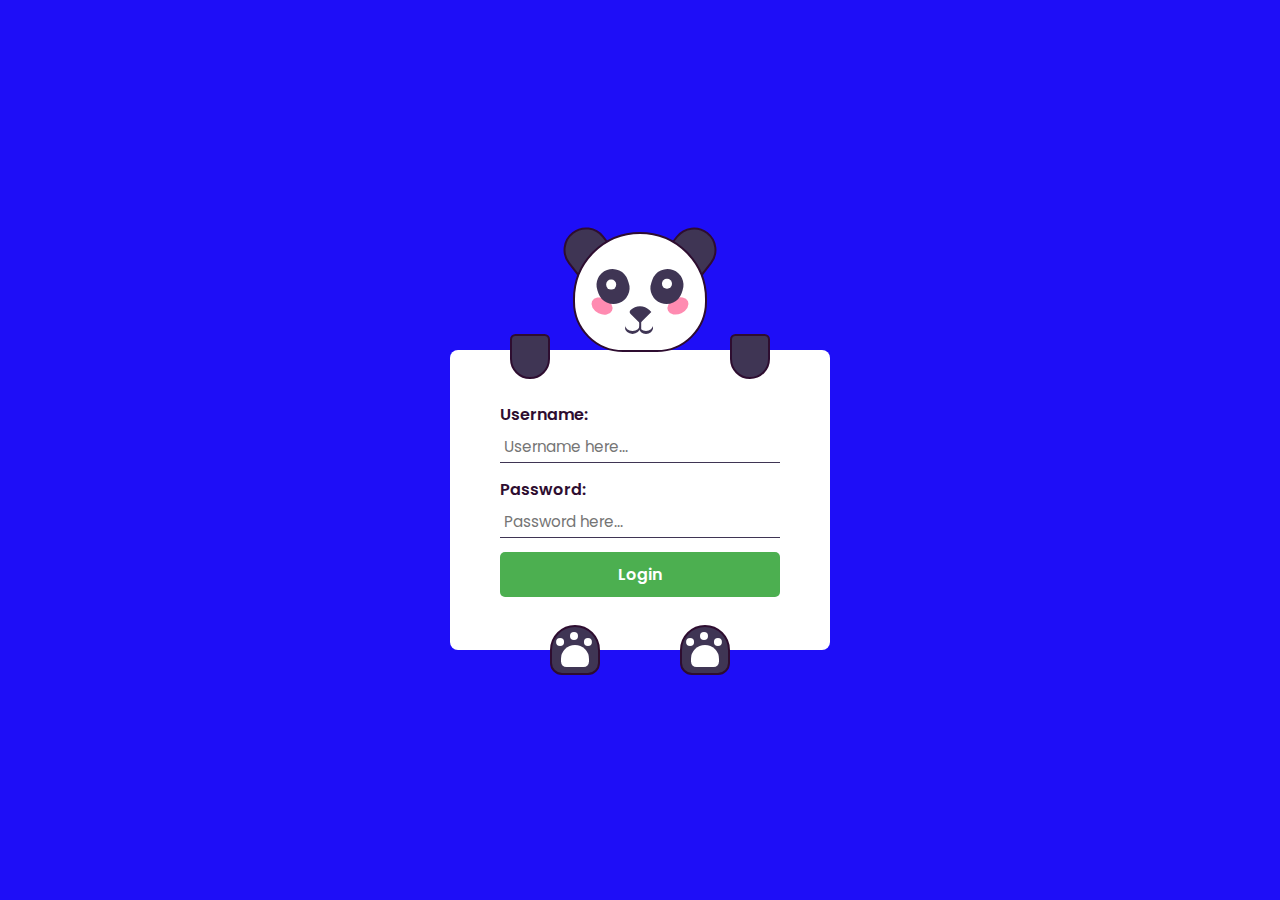
<file: index1.html>
<!DOCTYPE html>
<html lang="en">
  <head>
    <meta name="viewport" content="width=device-width, initial-scale=1.0" />
    <title>Interactive Panda Form</title>
    <!-- Google Font -->
    <link
      href="https://fonts.googleapis.com/css2?family=Poppins:wght@400;600&display=swap"
      rel="stylesheet"
    />
    <!-- Stylesheet -->
    <link rel="stylesheet" href="style.css" />
  </head>
  <body>
    <div class="container">
      <form>
        <label for="username">Username:</label>
        <input type="text" id="username" placeholder="Username here..." />
        <label for="password">Password:</label>
        <input type="password" id="password" placeholder="Password here..." />
        <!-- Updated login button -->
        <a href="home.html" class="login-button">Login</a>
      </form>
      <div class="ear-l"></div>
      <div class="ear-r"></div>
      <div class="panda-face">
        <div class="blush-l"></div>
        <div class="blush-r"></div>
        <div class="eye-l">
          <div class="eyeball-l"></div>
        </div>
        <div class="eye-r">
          <div class="eyeball-r"></div>
        </div>
        <div class="nose"></div>
        <div class="mouth"></div>
      </div>
      <div class="hand-l"></div>
      <div class="hand-r"></div>
      <div class="paw-l"></div>
      <div class="paw-r"></div>
    </div>
    <!-- Script -->
    <script src="script.js"></script>
  </body>
</html>
</file>
<file: style.css>
* {
    padding: 0;
    margin: 0;
    box-sizing: border-box;
    font-family: "Poppins", sans-serif;
  }
  body {
    background-color: #1e0ef7;
  }
  .container {
    height: 31.25em;
    width: 31.25em;
    position: absolute;
    transform: translate(-50%, -50%);
    top: 50%;
    left: 50%;
  }
  form {
    width: 23.75em;
    height: 18.75em;
    background-color: #ffffff;
    position: absolute;
    transform: translate(-50%, -50%);
    top: calc(50% + 3.1em);
    left: 50%;
    padding: 0 3.1em;
    display: flex;
    flex-direction: column;
    justify-content: center;
    border-radius: 0.5em;
  }
  form label {
    display: block;
    margin-bottom: 0.2em;
    font-weight: 600;
    color: #2e0d30;
  }
  form input {
    font-size: 0.95em;
    font-weight: 400;
    color: #3f3554;
    padding: 0.3em;
    border: none;
    border-bottom: 0.12em solid #3f3554;
    outline: none;
  }
  form input:focus {
    border-color: #0244fa;
  }
  form input:not(:last-child) {
    margin-bottom: 0.9em;
  }
  form button {
    font-size: 0.95em;
    padding: 0.8em 0;
    border-radius: 2em;
    border: none;
    outline: none;
    background-color: #f4c531;
    color: #2e0d30;
    text-transform: uppercase;
    font-weight: 600;
    letter-spacing: 0.15em;
    margin-top: 0.8em;
  }
  .panda-face {
    height: 7.5em;
    width: 8.4em;
    background-color: #ffffff;
    border: 0.18em solid #2e0d30;
    border-radius: 7.5em 7.5em 5.62em 5.62em;
    position: absolute;
    top: 2em;
    margin: auto;
    left: 0;
    right: 0;
  }
  .ear-l,
  .ear-r {
    background-color: #3f3554;
    height: 2.5em;
    width: 2.81em;
    border: 0.18em solid #2e0d30;
    border-radius: 2.5em 2.5em 0 0;
    top: 1.75em;
    position: absolute;
  }
  .ear-l {
    transform: rotate(-38deg);
    left: 10.75em;
  }
  .ear-r {
    transform: rotate(38deg);
    right: 10.75em;
  }
  .blush-l,
  .blush-r {
    background-color: #ff8bb1;
    height: 1em;
    width: 1.37em;
    border-radius: 50%;
    position: absolute;
    top: 4em;
  }
  .blush-l {
    transform: rotate(25deg);
    left: 1em;
  }
  .blush-r {
    transform: rotate(-25deg);
    right: 1em;
  }
  .eye-l,
  .eye-r {
    background-color: #3f3554;
    height: 2.18em;
    width: 2em;
    border-radius: 2em;
    position: absolute;
    top: 2.18em;
  }
  .eye-l {
    left: 1.37em;
    transform: rotate(-20deg);
  }
  .eye-r {
    right: 1.37em;
    transform: rotate(20deg);
  }
  .eyeball-l,
  .eyeball-r {
    height: 0.6em;
    width: 0.6em;
    background-color: #ffffff;
    border-radius: 50%;
    position: absolute;
    left: 0.6em;
    top: 0.6em;
    transition: 1s all;
  }
  .eyeball-l {
    transform: rotate(20deg);
  }
  .eyeball-r {
    transform: rotate(-20deg);
  }
  .nose {
    height: 1em;
    width: 1em;
    background-color: #3f3554;
    position: absolute;
    top: 4.37em;
    margin: auto;
    left: 0;
    right: 0;
    border-radius: 1.2em 0 0 0.25em;
    transform: rotate(45deg);
  }
  .nose:before {
    content: "";
    position: absolute;
    background-color: #3f3554;
    height: 0.6em;
    width: 0.1em;
    transform: rotate(-45deg);
    top: 0.75em;
    left: 1em;
  }
  .mouth,
  .mouth:before {
    height: 0.75em;
    width: 0.93em;
    background-color: transparent;
    position: absolute;
    border-radius: 50%;
    box-shadow: 0 0.18em #3f3554;
  }
  .mouth {
    top: 5.31em;
    left: 3.12em;
  }
  .mouth:before {
    content: "";
    position: absolute;
    left: 0.87em;
  }
  .hand-l,
  .hand-r {
    background-color: #3f3554;
    height: 2.81em;
    width: 2.5em;
    border: 0.18em solid #2e0d30;
    border-radius: 0.6em 0.6em 2.18em 2.18em;
    transition: 1s all;
    position: absolute;
    top: 8.4em;
  }
  .hand-l {
    left: 7.5em;
  }
  .hand-r {
    right: 7.5em;
  }
  .paw-l,
  .paw-r {
    background-color: #3f3554;
    height: 3.12em;
    width: 3.12em;
    border: 0.18em solid #2e0d30;
    border-radius: 2.5em 2.5em 1.2em 1.2em;
    position: absolute;
    top: 26.56em;
  }
  .paw-l {
    left: 10em;
  }
  .paw-r {
    right: 10em;
  }
  .paw-l:before,
  .paw-r:before {
    position: absolute;
    content: "";
    background-color: #ffffff;
    height: 1.37em;
    width: 1.75em;
    top: 1.12em;
    left: 0.55em;
    border-radius: 1.56em 1.56em 0.6em 0.6em;
  }
  .paw-l:after,
  .paw-r:after {
    position: absolute;
    content: "";
    background-color: #ffffff;
    height: 0.5em;
    width: 0.5em;
    border-radius: 50%;
    top: 0.31em;
    left: 1.12em;
    box-shadow: 0.87em 0.37em #ffffff, -0.87em 0.37em #ffffff;
  }
  @media screen and (max-width: 500px) {
    .container {
      font-size: 14px;
    }
  }
  .login-button {
    display: inline-block;
    padding: 10px 20px;
    background-color: #4CAF50;
    color: white;
    text-align: center;
    text-decoration: none;
    border-radius: 5px;
    font-family: 'Poppins', sans-serif;
    font-weight: 600;
  }
  
  .login-button:hover {
    background-color: #45a049;
  }
</file>
